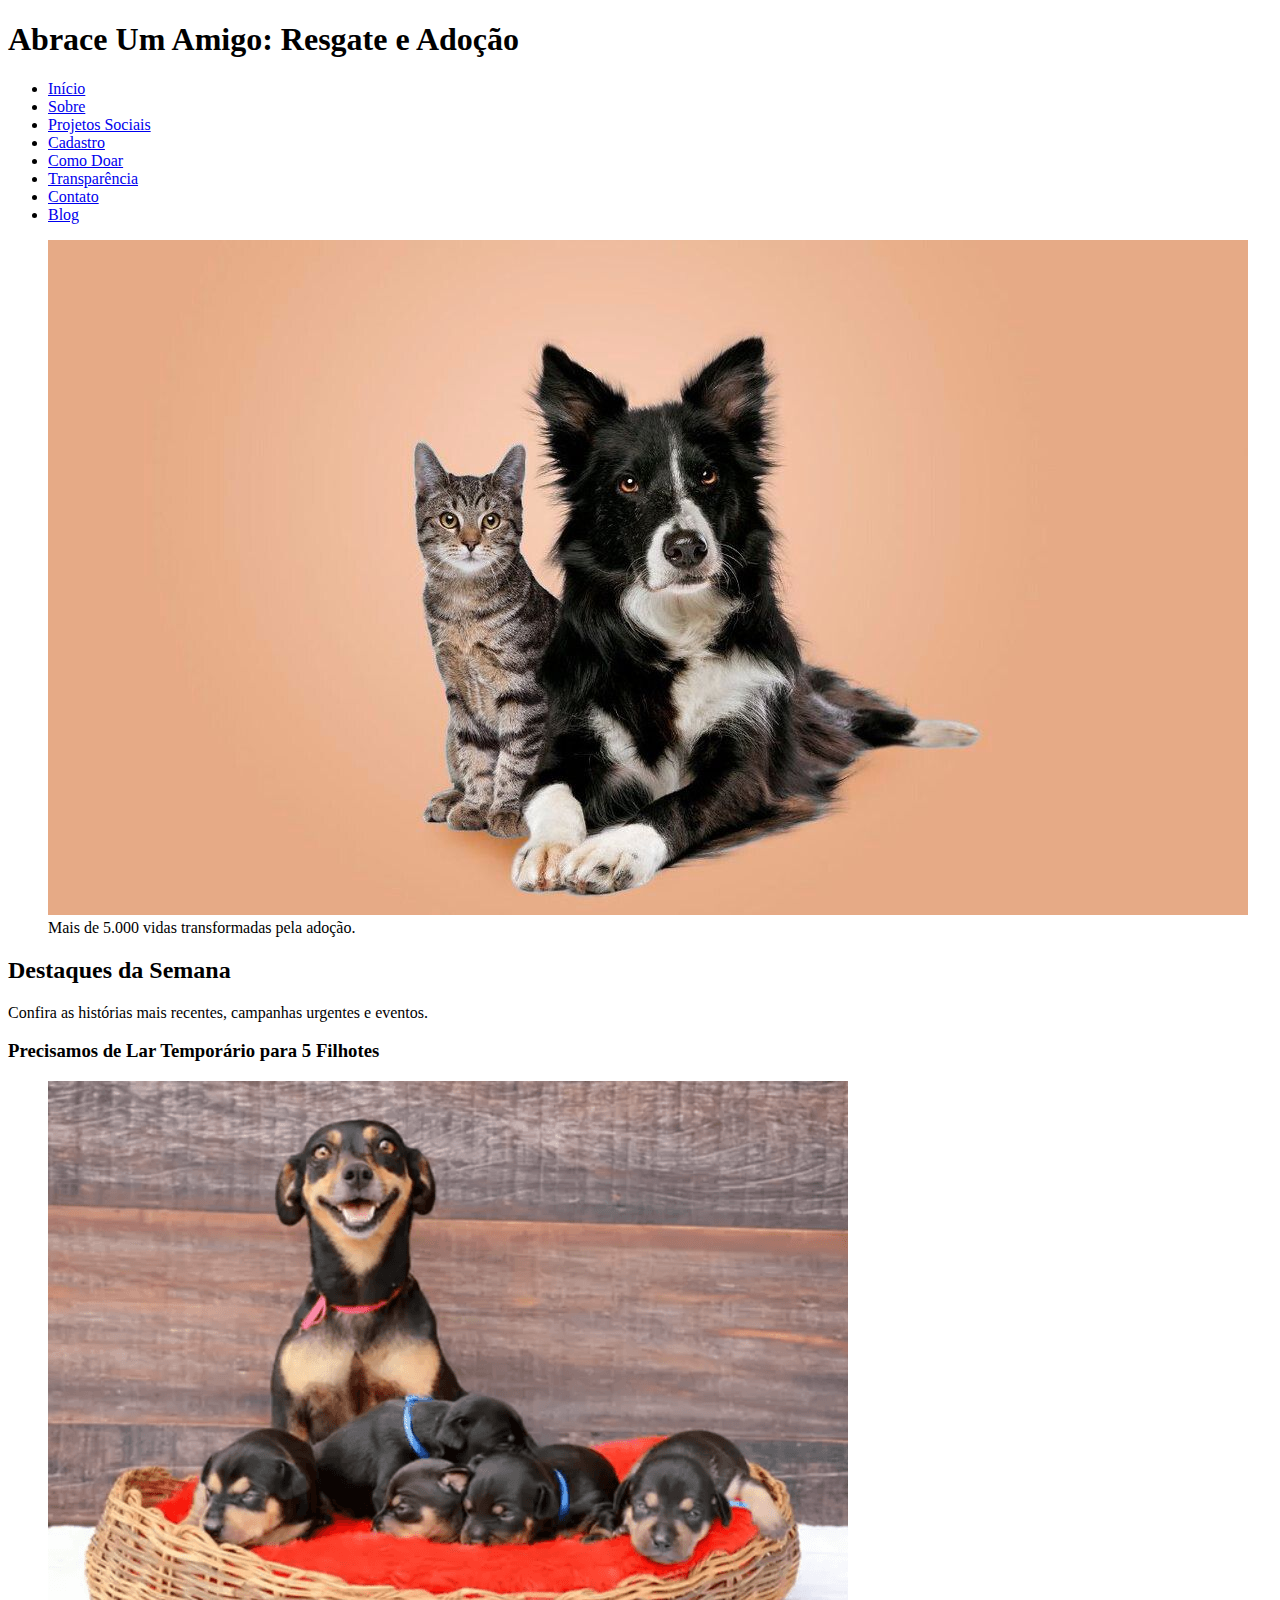
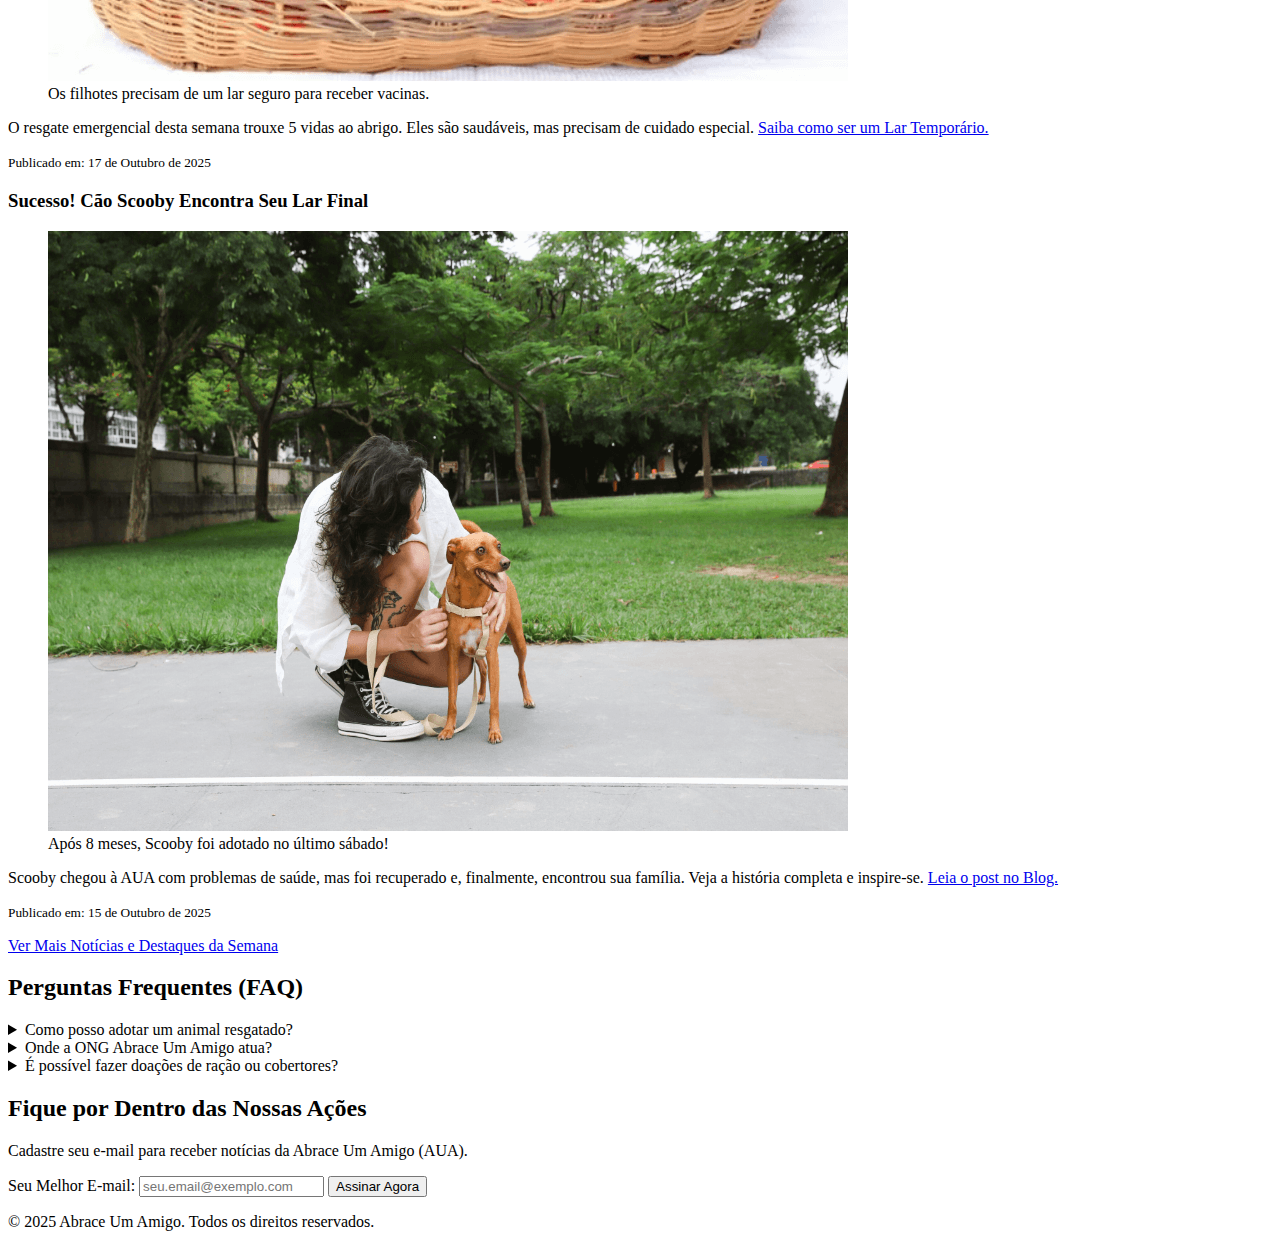
<file: Documents/abrace_um_amigo-ong/index.html>
<!DOCTYPE html>
<html lang="pt-BR">
<head>
    <meta charset="UTF-8">
    <meta name="viewport" content="width=device-width, initial-scale=1.0">
    <title>Início | Abrace Um Amigo</title> 
    <link rel="icon" type="image/x-icon" href="img/favicon.ico">
</head>

<body>
    <header>
        <h1>Abrace Um Amigo: Resgate e Adoção</h1>
    </header>

    <nav>
        <ul>
            <li><a href="index.html">Início</a></li>
            <li><a href="sobre.html">Sobre</a></li>
            <li><a href="projetos.html">Projetos Sociais</a></li>
            <li><a href="cadastro.html">Cadastro</a></li>
            <li><a href="doacoes.html">Como Doar</a></li>
            <li><a href="transparencia.html">Transparência</a></li>
            <li><a href="contato.html">Contato</a></li>
            <li><a href="blog.html">Blog</a></li>
        </ul>
    </nav>

    <main>
        
        <figure>
            <img src="img/banner_principal.jpeg" alt="Cão e Gato abraçados. Destaque para adoção." loading="lazy">
            <figcaption>Mais de 5.000 vidas transformadas pela adoção.</figcaption>
        </figure>

        <section>
            <h2>Destaques da Semana</h2>
            <p>Confira as histórias mais recentes, campanhas urgentes e eventos.</p>

            <article>
                <h3>Precisamos de Lar Temporário para 5 Filhotes</h3>
                <figure>
                    <img src="img/destaque_filhotes.jpeg" alt="Cinco filhotes recém-resgatados em uma caixa." loading="lazy">
                    <figcaption>Os filhotes precisam de um lar seguro para receber vacinas.</figcaption>
                </figure>
                <p>O resgate emergencial desta semana trouxe 5 vidas ao abrigo. Eles são saudáveis, mas precisam de cuidado especial. <a href="projetos.html">Saiba como ser um Lar Temporário.</a></p>
                <p><small>Publicado em: <time datetime="2025-10-17">17 de Outubro de 2025</time></small></p>
            </article>

            <article>
                <h3>Sucesso! Cão Scooby Encontra Seu Lar Final</h3>
                <figure>
                    <img src="img/destaque_scooby.jpeg" alt="Família adotando o cão Scooby." loading="lazy">
                    <figcaption>Após 8 meses, Scooby foi adotado no último sábado!</figcaption>
                </figure>
                <p>Scooby chegou à AUA com problemas de saúde, mas foi recuperado e, finalmente, encontrou sua família. Veja a história completa e inspire-se. <a href="blog.html#scooby">Leia o post no Blog.</a></p>
                <p><small>Publicado em: <time datetime="2025-10-15">15 de Outubro de 2025</time></small></p>
            </article>

            <a href="blog.html">Ver Mais Notícias e Destaques da Semana</a>
        </section>
        
        <section>
            <h2>Perguntas Frequentes (FAQ)</h2>
            <details>
                <summary>Como posso adotar um animal resgatado?</summary>
                <p>O processo de adoção começa preenchendo o formulário em nossa página de Projetos Sociais, especificamente na seção de Feiras de Adoção. Após a análise, entraremos em contato para uma entrevista e visita prévia.</p>
            </details>
            <details>
                <summary>Onde a ONG Abrace Um Amigo atua?</summary>
                <p>Atualmente, focamos nossas operações nas região metropolitana do Rio Grande Do Sul, mas realizamos campanhas de conscientização em nível nacional.</p>
            </details>
            <details>
                <summary>É possível fazer doações de ração ou cobertores?</summary>
                <p>Sim! Aceitamos doações de itens físicos. Entre em contato através da página Contato para agendar a retirada ou entrega no nosso ponto de apoio mais próximo.</p>
            </details>
        </section>
        
        <section>
            <h2>Fique por Dentro das Nossas Ações</h2>
            <p>Cadastre seu e-mail para receber notícias da Abrace Um Amigo (AUA).</p>

            <form action="#" method="post">
                <label for="news_email">Seu Melhor E-mail:</label>
                <input type="email" id="news_email" name="news_email" placeholder="seu.email@exemplo.com" required>

                <button type="submit">Assinar Agora</button>
            </form>
        </section>

    </main>
    
    <footer>
        <p>© 2025 Abrace Um Amigo. Todos os direitos reservados.</p>
    </footer>

</body>
</html>
</file>
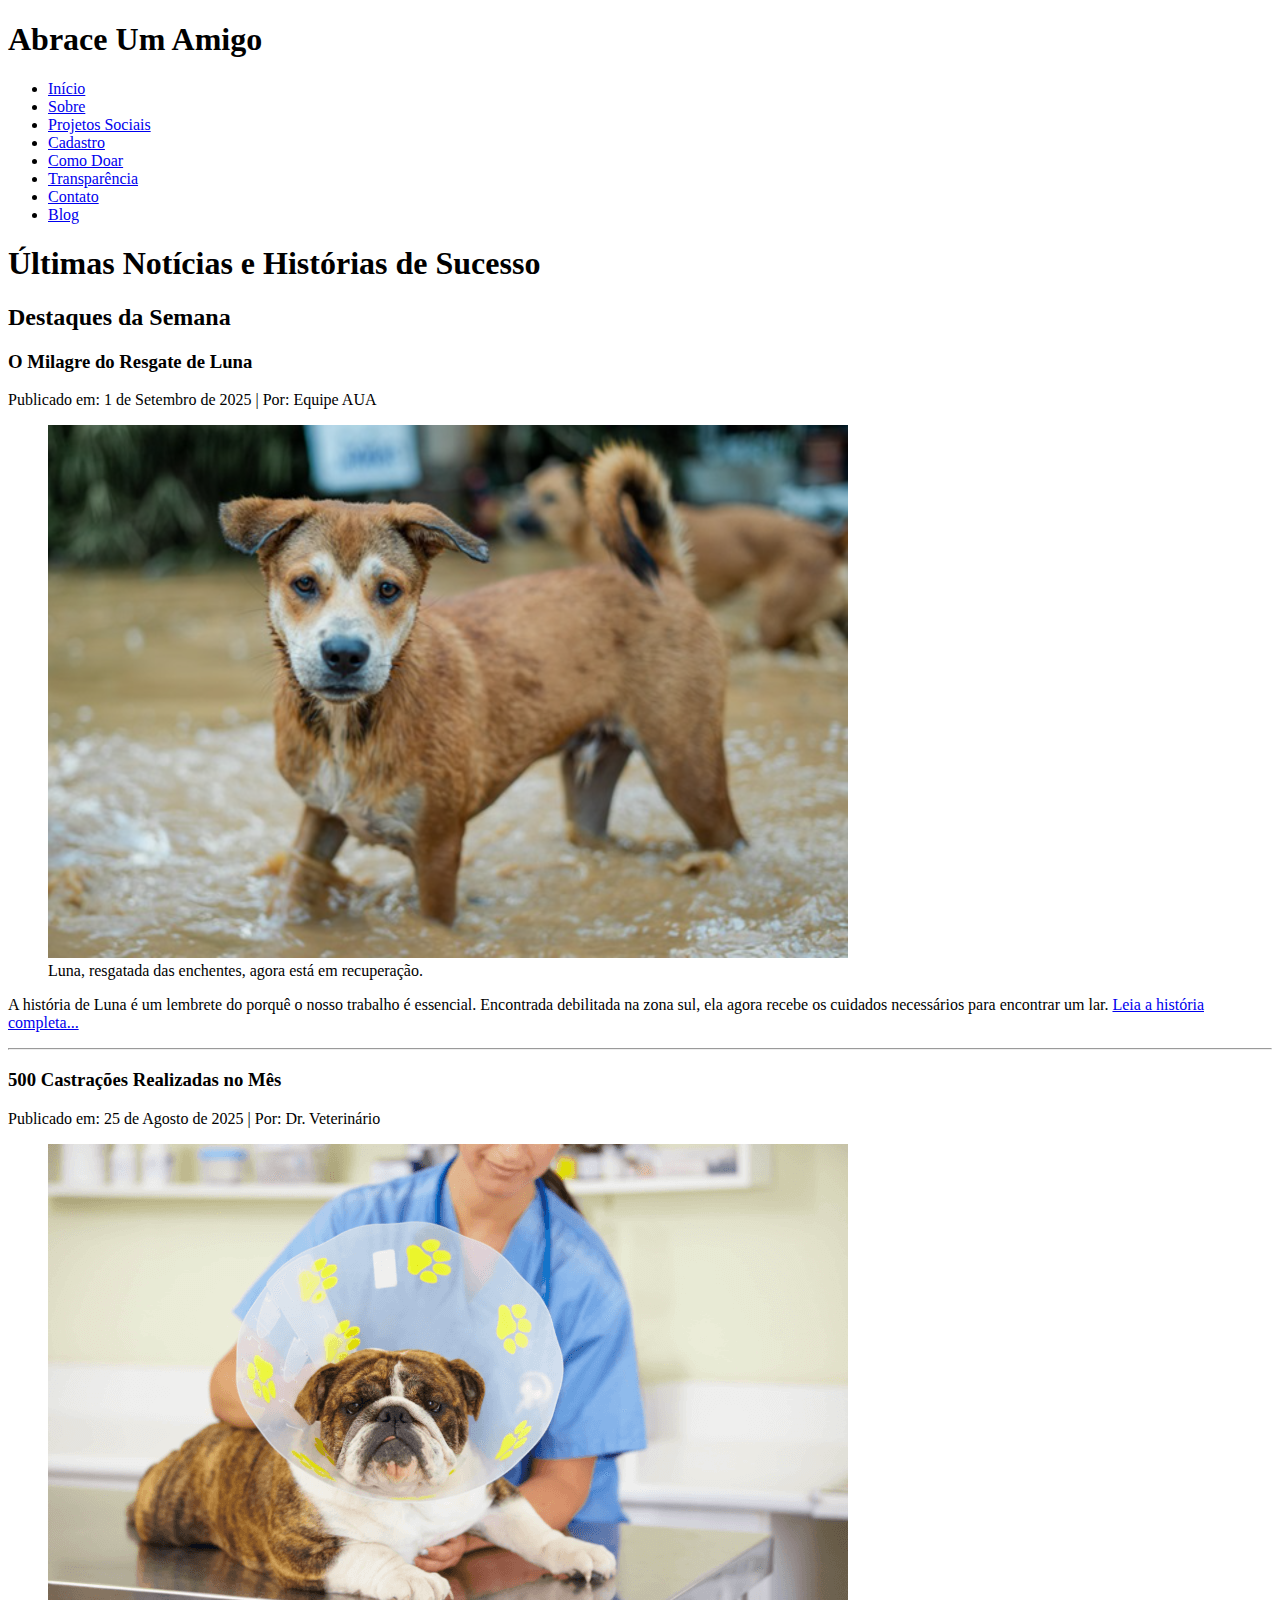
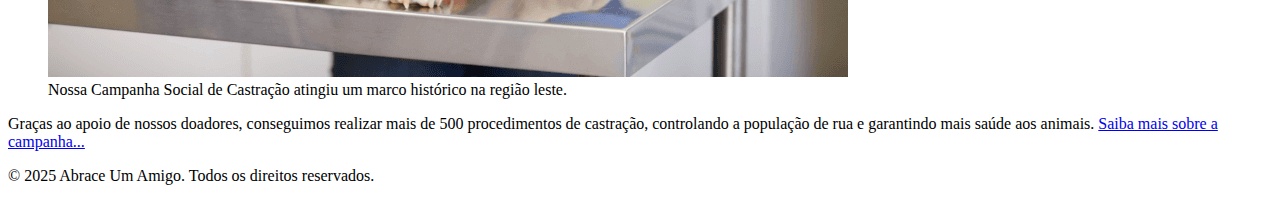
<file: Documents/abrace_um_amigo-ong/blog.html>
<!DOCTYPE html>
<html lang="pt-BR">
<head>
    <meta charset="UTF-8">
    <meta name="viewport" content="width=device-width, initial-scale=1.0">
    <title>Blog e Notícias | Abrace Um Amigo</title>
    <link rel="icon" type="image/x-icon" href="img/favicon.ico"> 
</head>

<body>
    <header>
        <h1>Abrace Um Amigo</h1>
    </header>

    <nav>
        <ul>
            <li><a href="index.html">Início</a></li>
            <li><a href="sobre.html">Sobre</a></li>
            <li><a href="projetos.html">Projetos Sociais</a></li>
            <li><a href="cadastro.html">Cadastro</a></li>
            <li><a href="doacoes.html">Como Doar</a></li>
            <li><a href="transparencia.html">Transparência</a></li>
            <li><a href="contato.html">Contato</a></li>
            <li><a href="blog.html">Blog</a></li>
        </ul>
    </nav>

    <main>
        <h1>Últimas Notícias e Histórias de Sucesso</h1>  

        <section>
            <h2>Destaques da Semana</h2>

            <article>
                <h3>O Milagre do Resgate de Luna</h3>
                <p>Publicado em: <time datetime="2025-09-01">1 de Setembro de 2025</time> | Por: Equipe AUA</p>
                
                <figure>
                    <img src="img/luna.jpeg" alt="Cachorra Luna após o resgate" loading="lazy">
                    <figcaption>Luna, resgatada das enchentes, agora está em recuperação.</figcaption>
                </figure>

                <p>A história de Luna é um lembrete do porquê o nosso trabalho é essencial. Encontrada debilitada na zona sul, ela agora recebe os cuidados necessários para encontrar um lar. <a href="#">Leia a história completa...</a></p>
            </article>

            <hr>

            <article>
                <h3>500 Castrações Realizadas no Mês</h3>
                <p>Publicado em: <time datetime="2025-08-25">25 de Agosto de 2025</time> | Por: Dr. Veterinário</p>
                
                <figure>
                    <img src="img/castracao.jpeg" alt="Veterinário preparando animal para cirurgia de castração" loading="lazy">
                    <figcaption>Nossa Campanha Social de Castração atingiu um marco histórico na região leste.</figcaption>
                </figure>
                
                <p>Graças ao apoio de nossos doadores, conseguimos realizar mais de 500 procedimentos de castração, controlando a população de rua e garantindo mais saúde aos animais. <a href="#">Saiba mais sobre a campanha...</a></p>
            </article>

        </section>

    </main>
    
    <footer>
        <p>© 2025 Abrace Um Amigo. Todos os direitos reservados.</p>
    </footer>

</body>
</html>
</file>
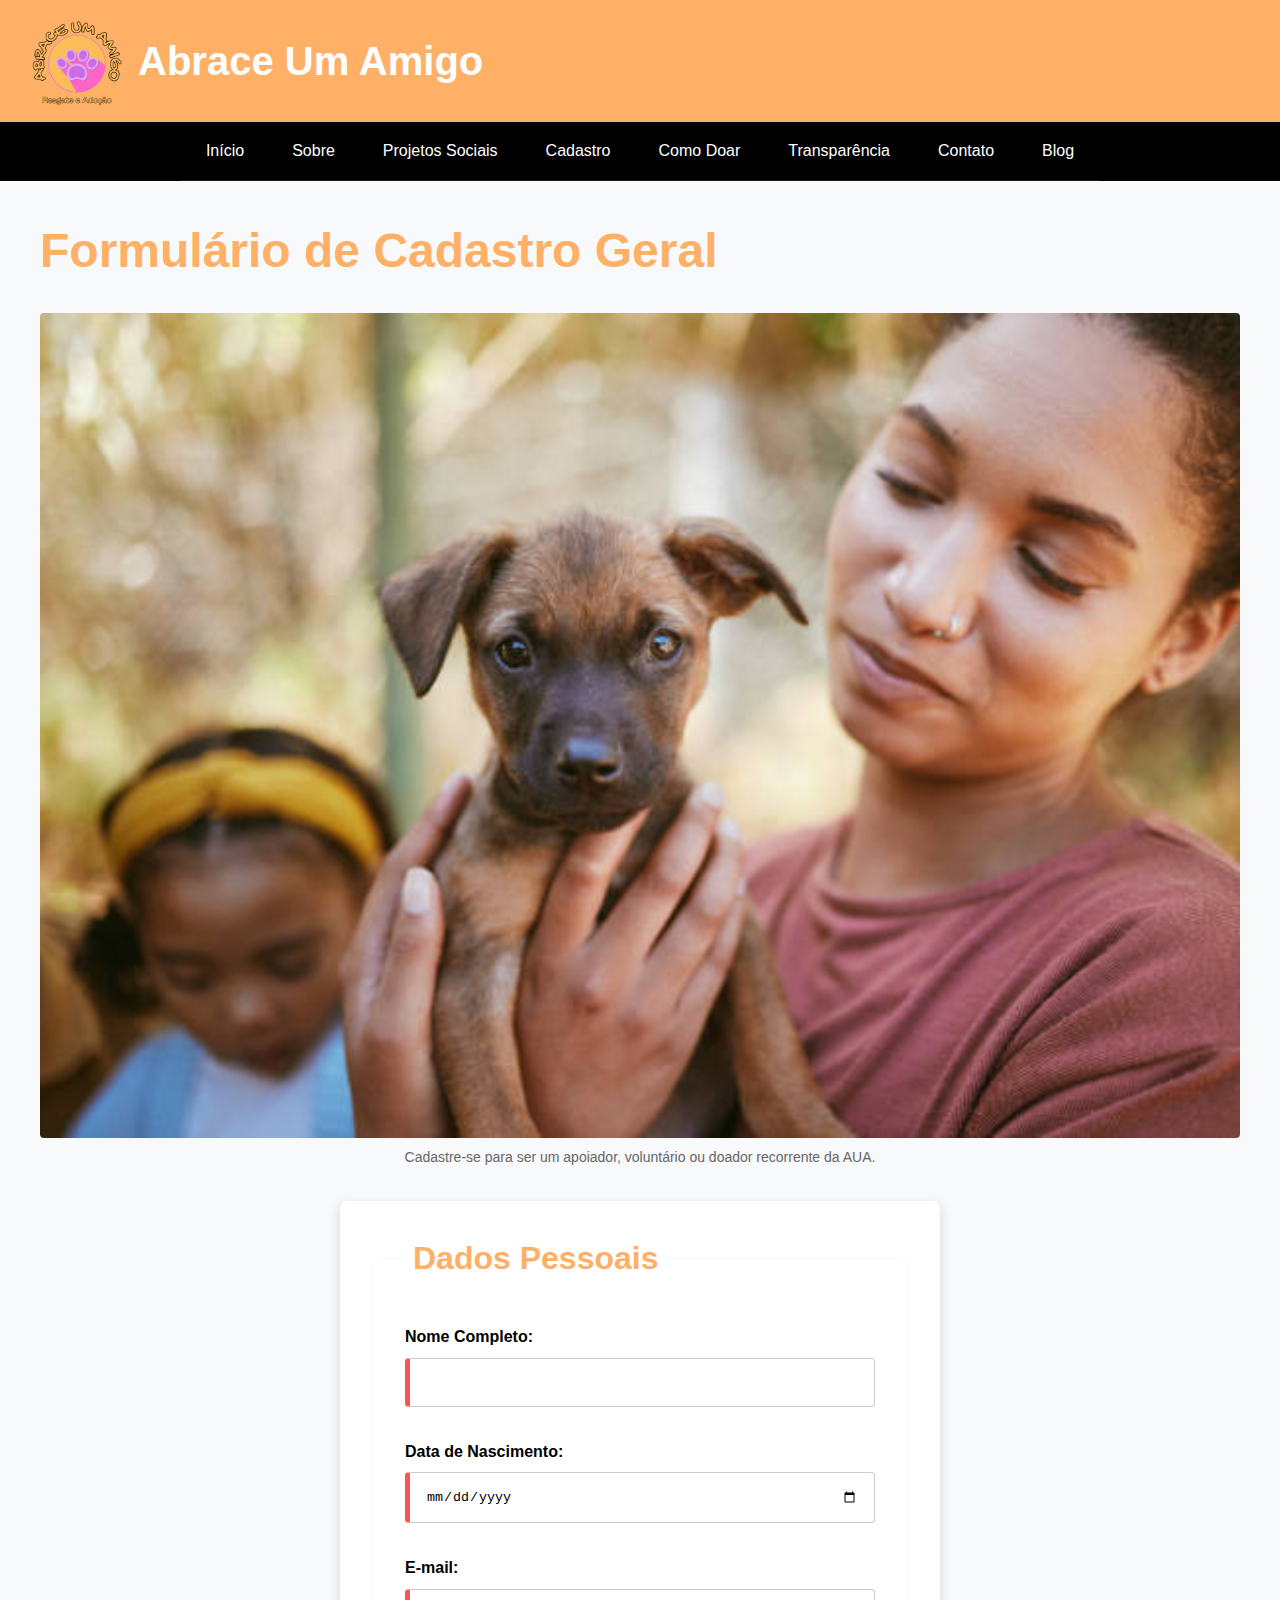
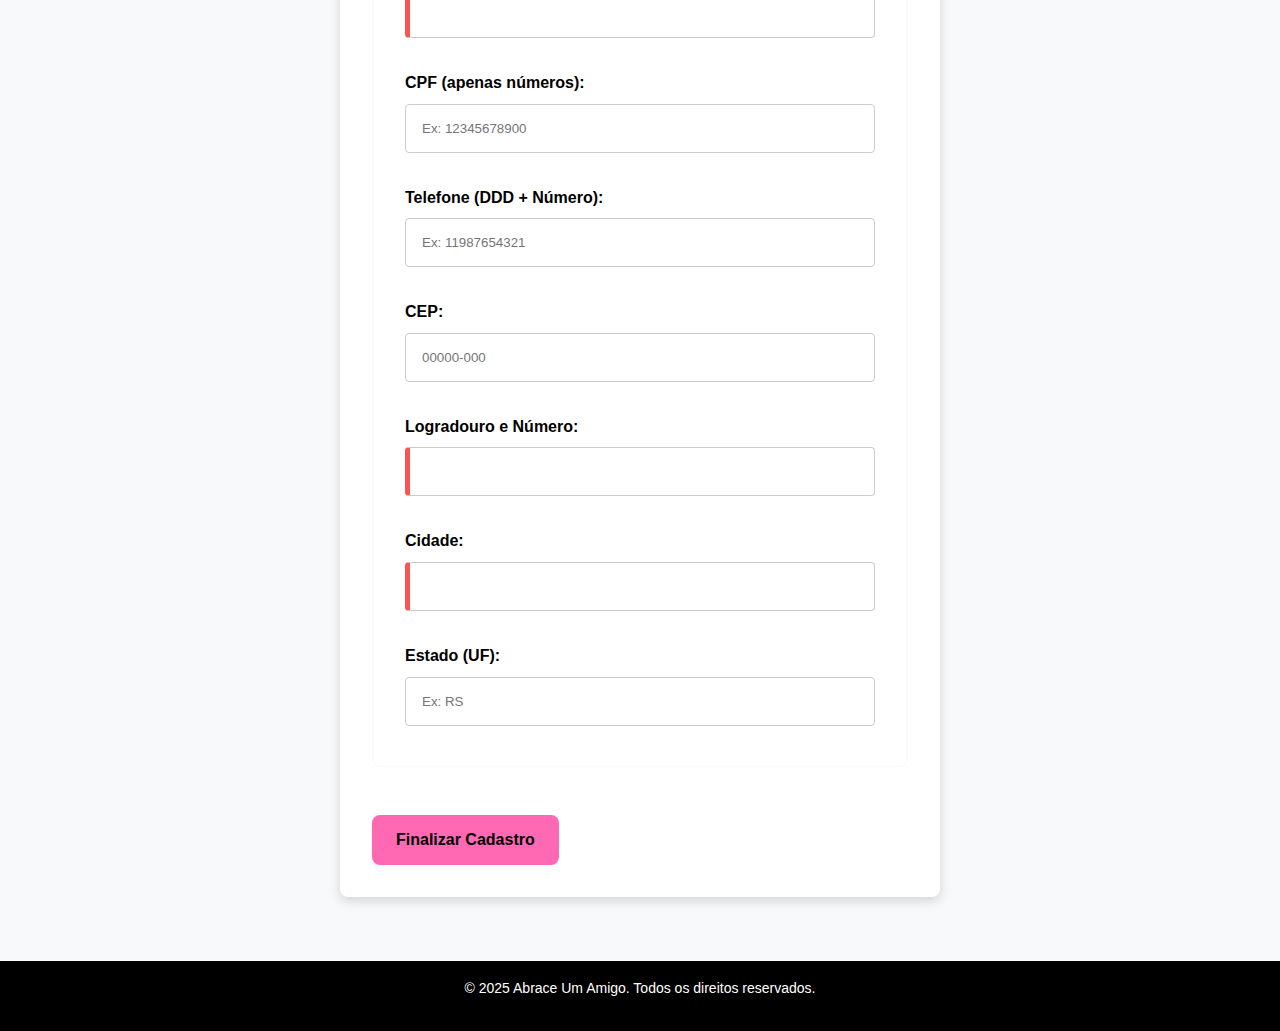
<file: Documents/abrace_um_amigo-ong/cadastro.html>
<!DOCTYPE html>
<html lang="pt-BR">
<head>
    <meta charset="UTF-8">
    <meta name="viewport" content="width=device-width, initial-scale=1.0">
    <title>Cadastro na ONG | Abrace Um Amigo</title> 
    <link rel="icon" type="image/x-icon" href="img/favicon.ico">
    <link rel="stylesheet" href="css/_design-system.css">
    <link rel="stylesheet" href="css/_layout.css">
    <link rel="stylesheet" href="css/_components.css">
    <link rel="stylesheet" href="css/main.css">
</head>

<body>
    <header>
        <div class="logo-titulo">
        <img src="img/ong_logo.png" alt="Logo Abrace Um Amigo - Patinha" class="logo-header">
        <h1>Abrace Um Amigo</h1>
        <button class="menu-hamburguer" aria-expanded="false" aria-controls="menu-principal">
        <span></span>
        <span></span>
        <span></span>
    </button>
    </header>

    <nav id="menu-principal">
        <ul>
            <li><a href="index.html">Início</a></li>
            <li><a href="sobre.html">Sobre</a></li>
            <li><a href="projetos.html">Projetos Sociais</a></li>
            <li><a href="cadastro.html">Cadastro</a></li>
            <li><a href="doacoes.html">Como Doar</a></li>
            <li><a href="transparencia.html">Transparência</a></li>
            <li><a href="contato.html">Contato</a></li>
            <li><a href="blog.html">Blog</a></li>
        </ul>
    </nav>

    <main>
        <div class="container">
            
            <h1>Formulário de Cadastro Geral</h1>
            
            <figure>
                <img src="img/apoiadores.jpeg" alt="Cachorro recebendo carinho de uma apoiadora ds ONG." loading="lazy">
                <figcaption>Cadastre-se para ser um apoiador, voluntário ou doador recorrente da AUA.</figcaption>
            </figure>

            <form method="post" action="#">

                <fieldset>
                    <legend>Dados Pessoais</legend>

                    <label for="nome">Nome Completo:</label>
                    <input type="text" id="nome" name="nome" required>

                    <label for="data_nasc">Data de Nascimento:</label>
                    <input type="date" id="data_nasc" name="data_nasc" required>

                    <label for="email">E-mail:</label>
                    <input type="email" id="email" name="email" required>

                    <label for="cpf">CPF (apenas números):</label>
                    <input type="text" id="cpf" name="cpf" pattern="\d{11}" placeholder="Ex: 12345678900" title="CPF deve ter 11 dígitos numéricos" required>

                    <label for="telefone">Telefone (DDD + Número):</label>
                    <input type="tel" id="telefone" name="telefone" pattern="\d{10,11}" placeholder="Ex: 11987654321" title="Telefone deve ter 10 ou 11 dígitos" required>

                    <label for="cep">CEP:</label>
                    <input type="text" id="cep" name="cep" pattern="\d{5}-?\d{3}" placeholder="00000-000" required>

                    <label for="endereco">Logradouro e Número:</label>
                    <input type="text" id="endereco" name="endereco" required>

                    <label for="cidade">Cidade:</label>
                    <input type="text" id="cidade" name="cidade" required>

                    <label for="estado">Estado (UF):</label>
                    <input type="text" id="estado" name="estado" maxlength="2" placeholder="Ex: RS" required>
                
                </fieldset>

                <button type="submit">Finalizar Cadastro</button>
            </form>

        </div>
    </main>
    
    <footer>
        <p>© 2025 Abrace Um Amigo. Todos os direitos reservados.</p>
    </footer>

</body>
</html>
</file>
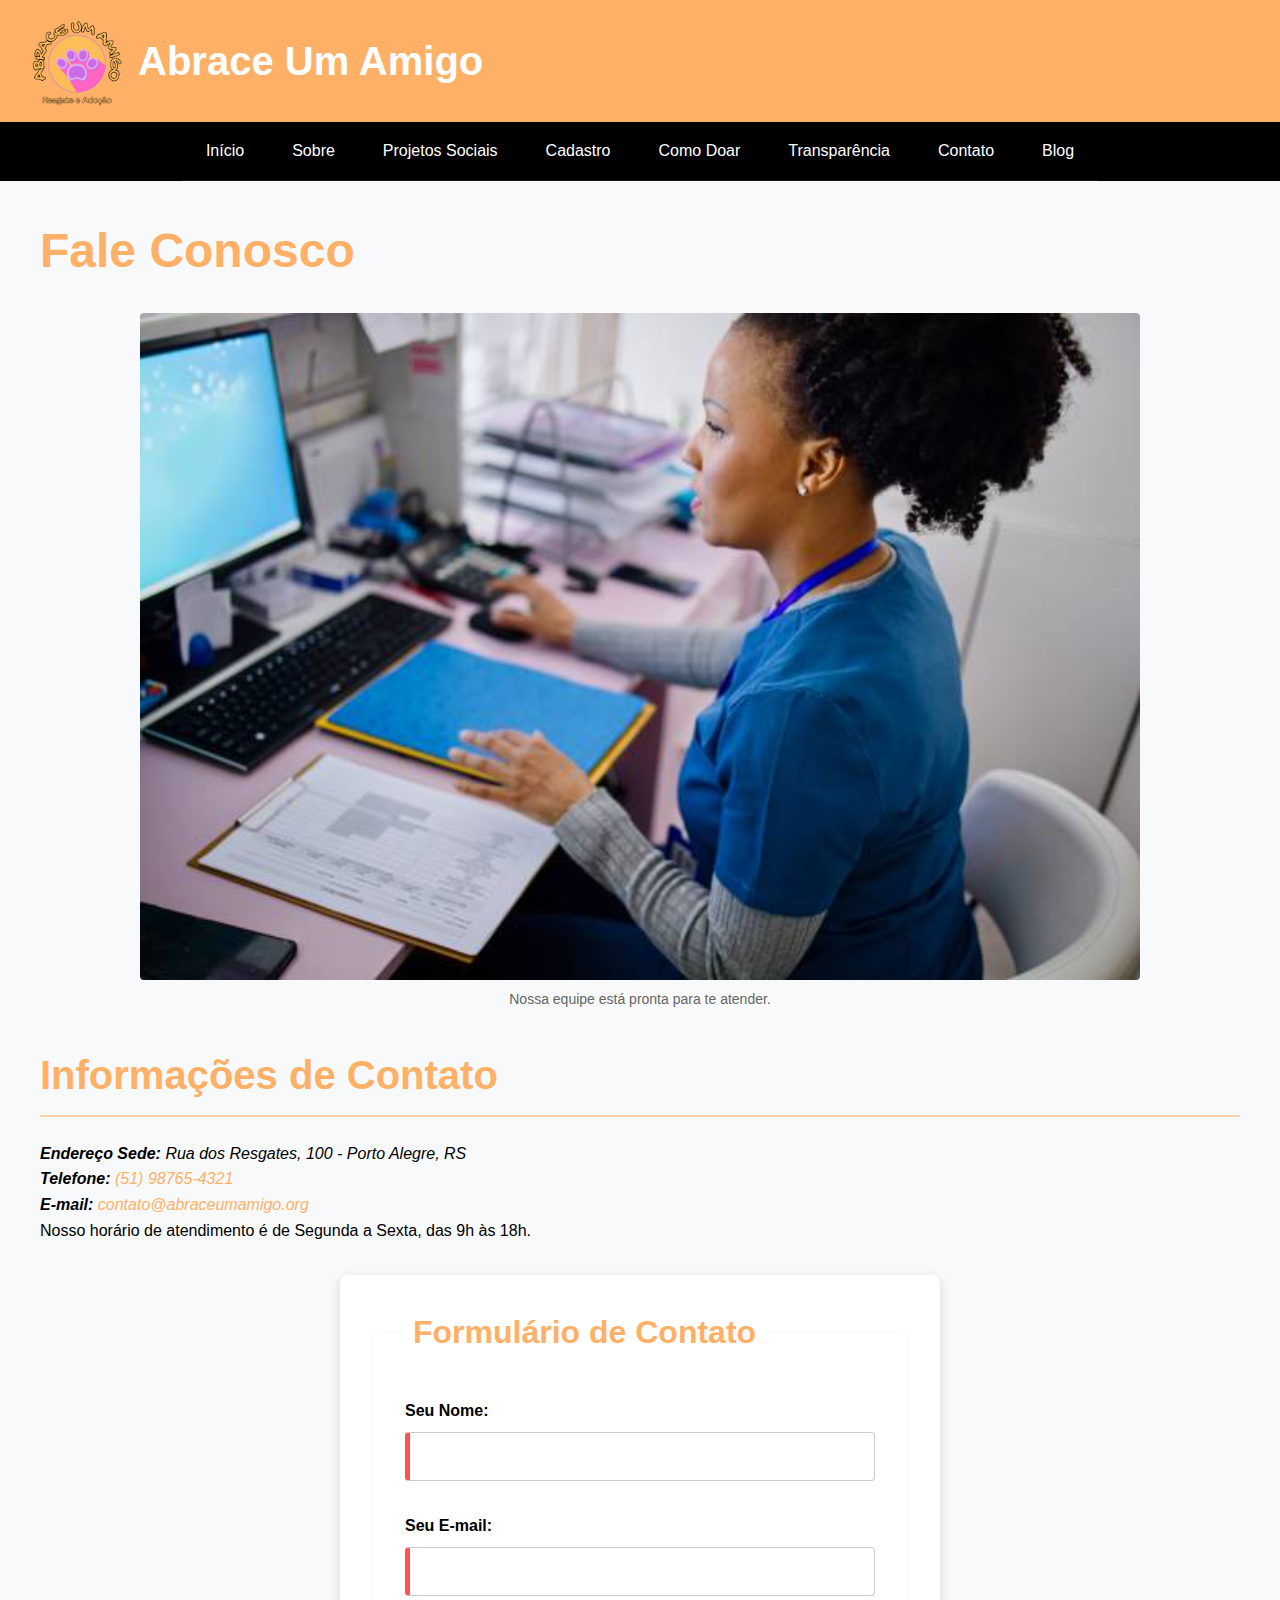
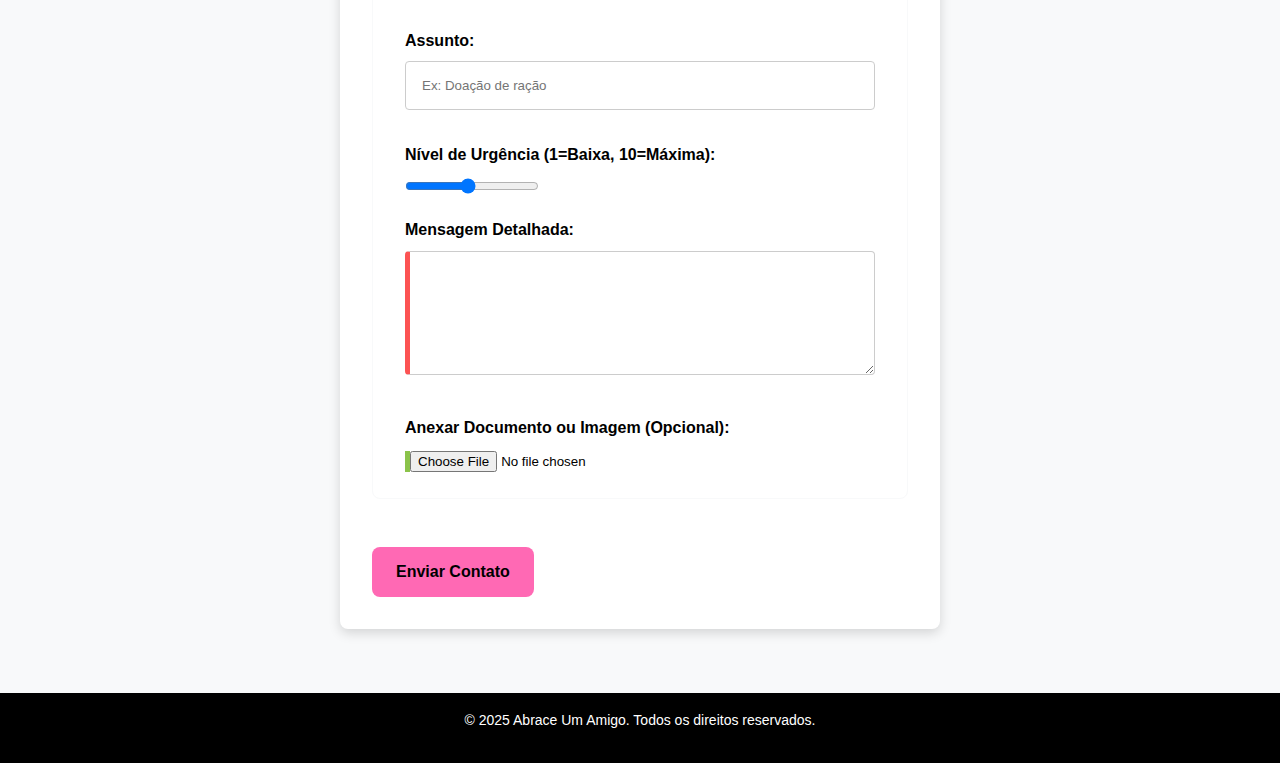
<file: Documents/abrace_um_amigo-ong/contato.html>
<!DOCTYPE html>
<html lang="pt-BR">
<head>
    <meta charset="UTF-8">
    <meta name="viewport" content="width=device-width, initial-scale=1.0">
    <title>Fale Conosco | Abrace Um Amigo</title> 
    <link rel="icon" type="image/x-icon" href="img/favicon.ico">
    <link rel="stylesheet" href="css/_design-system.css">
    <link rel="stylesheet" href="css/_layout.css">
    <link rel="stylesheet" href="css/_components.css">
    <link rel="stylesheet" href="css/main.css">
</head>

<body>
    <header>
        <div class="logo-titulo">
        <img src="img/ong_logo.png" alt="Logo Abrace Um Amigo - Patinha" class="logo-header">
        <h1>Abrace Um Amigo</h1>
        <button class="menu-hamburguer" aria-expanded="false" aria-controls="menu-principal">
        <span></span>
        <span></span>
        <span></span>
    </button>
    </header>

    <nav id="menu-principal">
        <ul>
            <li><a href="index.html">Início</a></li>
            <li><a href="sobre.html">Sobre</a></li>
            <li><a href="projetos.html">Projetos Sociais</a></li>
            <li><a href="cadastro.html">Cadastro</a></li>
            <li><a href="doacoes.html">Como Doar</a></li>
            <li><a href="transparencia.html">Transparência</a></li>
            <li><a href="contato.html">Contato</a></li>
            <li><a href="blog.html">Blog</a></li>
        </ul>
    </nav>

    <main>
        <div class="container">
            
            <h1>Fale Conosco</h1>
            
            <figure>
                <img src="img/equipe_atendimento.jpeg" alt="Pessoa sorrindo em um telefone de atendimento." loading="lazy">
                <figcaption>Nossa equipe está pronta para te atender.</figcaption>
            </figure>
            
            <section>
                <h2>Informações de Contato</h2>
                <address>
                    <strong>Endereço Sede:</strong> Rua dos Resgates, 100 - Porto Alegre, RS<br>
                    <strong>Telefone:</strong> <a href="tel:+5511987654321">(51) 98765-4321</a><br>
                    <strong>E-mail:</strong> <a href="mailto:contato@abraceumamigo.org">contato@abraceumamigo.org</a>
                </address>
                <p>Nosso horário de atendimento é de Segunda a Sexta, das 9h às 18h.</p>
            </section>

            <form action="#" method="POST" enctype="multipart/form-data">

                <fieldset>
                    <legend>Formulário de Contato</legend>

                    <label for="nome">Seu Nome:</label>
                    <input type="text" id="nome" name="nome" required>

                    <label for="email">Seu E-mail:</label>
                    <input type="email" id="email" name="email" required>

                    <label for="assunto">Assunto:</label>
                    <input type="text" id="assunto" name="assunto" list="listaAssuntos" placeholder="Ex: Doação de ração">
                    <datalist id="listaAssuntos">
                        <option value="Dúvida Geral"></option>
                        <option value="Interesse em Adoção"></option>
                        <option value="Interesse em Voluntariado"></option>
                        <option value="Sugestão / Reclamação"></option>
                        <option value="Parceria Institucional"></option>
                    </datalist>

                    <label for="urgencia">Nível de Urgência (1=Baixa, 10=Máxima):</label>
                    <input type="range" id="urgencia" name="urgencia" min="1" max="10" step="1" value="5">
                    
                    <label for="mensagem">Mensagem Detalhada:</label>
                    <textarea id="mensagem" name="mensagem" rows="6" required></textarea>
            
                    <label for="anexo">Anexar Documento ou Imagem (Opcional):</label>
                    <input type="file" id="anexo" name="arquivo_anexo" accept=".pdf, .doc, .png, .jpg">
            
                </fieldset>

                <button type="submit">Enviar Contato</button>
        
            </form>
        </div>
    </main>
    
    <footer>
        <p>© 2025 Abrace Um Amigo. Todos os direitos reservados.</p>
    </footer>

</body>
</html>
</file>
<file: Documents/abrace_um_amigo-ong/css/_design-system.css>
:root {
    --cor-primaria: #FFB067;
    --cor-primaria-clara: #FFD2A8;
    --cor-primaria-escura: #E89C57;
    
    --cor-secundaria: #FF69B4;
    --cor-alerta: #fc5353;
    --cor-sucesso: #8BC34A;

    --cor-lilás-patinha: #B28DFF;

    /* Cores Neutras (Fixas) */
    --cor-neutra-escura: #000000;
    --cor-neutra-clara: #F8F9FA;
    --cor-texto-claro: #FFFFFF;
    
    --cor-fundo-principal: var(--cor-neutra-clara);
    --cor-fundo-secundario: var(--cor-texto-claro);
    --cor-texto-principal: var(--cor-neutra-escura);
    --cor-borda: #CED4DA;

    --fonte-padrao: 'Arial', sans-serif; 
    --fonte-h1: 3rem;
    --fonte-h2: 2.5rem;
    --fonte-h3: 2rem;
    --fonte-corpo: 1rem;
    --fonte-pequena: 0.875rem; 

    --espaco-xs: 8px;
    --espaco-sm: 16px;
    --espaco-md: 24px;
    --espaco-lg: 32px;
    --espaco-xl: 48px;
    --espaco-xxl: 64px;
    
    --raio-borda-sm: 4px;
    --raio-borda-md: 8px;
}

body.dark-mode {
    /* Fundos e Textos */
    --cor-fundo-principal: #121212;
    --cor-fundo-secundario: #1F1F1F;
    --cor-texto-principal: #F8F9FA;
    --cor-borda: #333333;
    
    --cor-primaria: #FFB067; 
    --cor-primaria-clara: #FFD2A8; 
    --cor-primaria-escura: #E89C57; 

    color: var(--cor-texto-principal);
    background-color: var(--cor-fundo-principal);
}
</file>
<file: Documents/abrace_um_amigo-ong/css/_layout.css>
body {
    display: grid;
    grid-template-areas: 
        "header"
        "nav"
        "main"
        "footer";
    grid-gap: 0;
    min-height: 100vh; 
}

header {
    grid-area: header;
    background-color: var(--cor-primaria);
    color: var(--cor-texto-claro);
    padding: var(--espaco-sm) var(--espaco-md);
    display: flex; 
    justify-content: space-between;
    align-items: center;
}

.logo-titulo {
    display: flex;
    align-items: center; 
    gap: var(--espaco-sm); 
    flex-grow: 1;
}

/* Estilização do logo */
.logo-header {
    height: 90px;
    width: auto;
}

header h1 {
    font-size: 2.2rem;
    margin: 0;
    text-align: left;
    color: var(--cor-texto-claro);
}

nav {
    grid-area: nav;
    background-color: var(--cor-neutra-escura);
}

nav ul {
    display: flex;
    flex-direction: column; 
    list-style: none;
    padding: 0;
    margin: 0;
    
    max-height: 0; 
    overflow: hidden;
    transition: max-height 0.3s ease-in-out;
}

nav.ativo ul {
    max-height: 400px; 
    
}

nav a {
    display: block;
    padding: var(--espaco-sm) var(--espaco-md);
    color: var(--cor-texto-claro);
    text-decoration: none;
    text-align: center;
    border-bottom: 1px solid rgba(255, 255, 255, 0.1);
}

nav a:hover {
    background-color: var(--cor-primaria-clara);
    color: var(--cor-neutra-escura);
    text-decoration: none;
}

main {
    grid-area: main;
    padding: var(--espaco-lg) 0;
    flex-grow: 1;
}

.container {
    max-width: 1200px;
    margin: 0 auto;
    padding: 0 var(--espaco-md);
}

footer {
    grid-area: footer;
    background-color: var(--cor-neutra-escura);
    color: var(--cor-texto-claro);
    text-align: center;
    padding: var(--espaco-sm);
    font-size: var(--fonte-pequena);
}

.menu-hamburguer {
    background: none;
    border: none;
    cursor: pointer;
    padding: var(--espaco-xs);
    display: flex;
    flex-direction: column;
    gap: 4px;
    z-index: 5;
}

.menu-hamburguer span {
    display: block;
    width: 24px;
    height: 2px;
    background-color: var(--cor-texto-claro);
    transition: all 0.3s ease;
}

.card-grid {
    display: grid;
    grid-template-columns: repeat(1, 1fr);
    gap: var(--espaco-lg); 
}

@media (min-width: 768px) {
    .card-grid {
        grid-template-columns: repeat(2, 1fr); 
    }
}

@media (min-width: 1024px) {
    .card-grid {
        grid-template-columns: repeat(3, 1fr);
    }
}

@media (min-width: 480px) {
    
    header {
        padding: var(--espaco-sm) var(--espaco-lg); 
    }
    .container {
        padding: 0 var(--espaco-lg);
    }
}

@media (min-width: 768px) {
    
    body {
        grid-template-areas: 
            "header header"
            "nav nav"
            "main main"
            "footer footer";
        grid-template-columns: 1fr;
    }

    header {
        padding: var(--espaco-sm) var(--espaco-lg);
    }
    
    .menu-hamburguer {
        display: none;
    }

    nav ul {
        flex-direction: row; 
        justify-content: center;
        max-height: none;
        padding: 0;
    }
    
    .nav-item-dropdown {
        position: relative; 
    }

    .submenu {
        position: absolute;
        top: 100%; 
        left: 0;
        background-color: var(--cor-neutra-escura); 
        min-width: 180px;
        z-index: 10;
        
        visibility: hidden;
        opacity: 0;
        transform: translateY(10px);
        transition: opacity 0.3s ease, transform 0.3s ease, visibility 0.3s;
        
        display: block; 
        padding: 0;
        list-style: none;
    }

    .submenu li a {
        padding: var(--espaco-sm);
        text-align: left;
    }

    .nav-item-dropdown:hover .submenu {
        visibility: visible;
        opacity: 1;
        transform: translateY(0);
    }
    
    .grid-12-col {
        display: grid;
        grid-template-columns: repeat(12, 1fr);
        gap: var(--espaco-lg);
        max-width: 1200px;
        margin: 0 auto;
        padding: 0 var(--espaco-md); 
    }
    
    .col-12 { grid-column: span 12; }
    .col-8 { grid-column: span 8; }
    .col-6 { grid-column: span 6; }
    .col-4 { grid-column: span 4; }
    .col-3 { grid-column: span 3; }
}

@media (min-width: 1024px) {
    header h1 {
        font-size: var(--fonte-h2);
    }
}

@media (min-width: 1200px) {
    .container {
        padding: 0;
    }
    .grid-12-col {
        padding: 0;
    }
}

@media (min-width: 1440px) {
    body {
        grid-gap: var(--espaco-sm); 
    }
}
</file>
<file: Documents/abrace_um_amigo-ong/css/_components.css>
form {
    max-width: 600px;
    margin: var(--espaco-lg) auto;
    padding: var(--espaco-lg);
    background-color: var(--cor-texto-claro);
    border-radius: var(--espaco-xs);
    box-shadow: 0 4px 12px rgba(0, 0, 0, 0.15);
}

fieldset {
    border: 1px solid var(--cor-neutra-clara);
    padding: var(--espaco-md) var(--espaco-lg);
    margin-bottom: var(--espaco-lg);
    border-radius: var(--espaco-xs);
}

legend {
    font-size: var(--fonte-h3);
    color: var(--cor-primaria);
    padding: 0 var(--espaco-xs);
    font-weight: bold;
}

label {
    display: block;
    margin-top: var(--espaco-sm);
    margin-bottom: var(--espaco-xs);
    font-weight: 600;
    color: var(--cor-neutra-escura);
}

input[type="text"],
input[type="email"],
input[type="tel"],
input[type="date"],
select,
textarea {
    width: 100%;
    padding: var(--espaco-sm);
    margin-bottom: var(--espaco-sm);
    border: 1px solid #ccc;
    border-radius: 4px;
    transition: all 0.3s ease;
    box-sizing: border-box;
}

input:focus, 
select:focus,
textarea:focus {
    border-color: var(--cor-primaria);
    outline: none;
    box-shadow: 0 0 0 3px var(--cor-primaria-clara);
}

input:valid:not(:placeholder-shown),
textarea:valid:not(:placeholder-shown) {
    border-left: 5px solid var(--cor-sucesso);
}

input:invalid:not(:placeholder-shown),
textarea:invalid:not(:placeholder-shown) {
    border-left: 5px solid var(--cor-alerta);
}

button[type="submit"],
.btn-acao {
    display: inline-block;
    background-color: var(--cor-secundaria);
    color: var(--cor-neutra-escura);
    font-size: var(--fonte-corpo);
    font-weight: bold;
    padding: var(--espaco-sm) var(--espaco-md);
    margin-top: var(--espaco-sm);
    border: none;
    border-radius: var(--espaco-xs);
    cursor: pointer;
    transition: all 0.3s ease;
    text-decoration: none;
}

button[type="submit"]:hover,
.btn-acao:hover {
    background-color: #FFD740;
    box-shadow: 0 4px 8px rgba(0, 0, 0, 0.2);
}

button[type="submit"]:active,
.btn-acao:active {
    transform: scale(0.98);
}

button[type="submit"]:focus,
.btn-acao:focus {
    outline: 2px solid var(--cor-primaria);
    outline-offset: 3px;
}

button[type="submit"]:disabled,
.btn-acao:disabled,
button:disabled {
    background-color: var(--cor-neutra-clara); 
    color: #999; 
    cursor: not-allowed; 
    box-shadow: none;
    opacity: 0.7;
    transform: none; 
    border: 1px solid #ccc;
}

.container-cards {
    display: grid;
    grid-template-columns: 1fr;
    gap: var(--espaco-lg);
    margin-top: var(--espaco-xl);
}

.container-cards article {
    background-color: var(--cor-texto-claro);
    border: 1px solid var(--cor-neutra-clara);
    border-radius: var(--espaco-xs);
    padding: var(--espaco-md);
    box-shadow: 0 2px 4px rgba(0, 0, 0, 0.05);
    transition: box-shadow 0.3s ease, transform 0.3s ease;
    overflow: hidden;
}

.container-cards article:hover {
    box-shadow: 0 8px 16px rgba(0, 0, 0, 0.15);
    transform: translateY(-5px);
}

.card {
    background-color: var(--cor-texto-claro);
    border: 1px solid var(--cor-borda);
    border-radius: var(--raio-borda-sm);
    box-shadow: 0 4px 8px rgba(0, 0, 0, 0.1);
    padding: var(--espaco-md); 
    display: flex;
    flex-direction: column;
    height: 100%;
}

.card:hover {
    box-shadow: 0 6px 12px rgba(0, 0, 0, 0.2);
    transform: translateY(-2px);
    transition: all 0.3s ease;
}

@media (min-width: 768px) {
    .container-cards {
        grid-template-columns: repeat(2, 1fr); 
    }
}
@media (min-width: 1200px) {
    .container-cards {
        grid-template-columns: repeat(3, 1fr);
    }
}

.alert {
    padding: var(--espaco-sm) var(--espaco-md);
    margin: var(--espaco-md) 0;
    border-radius: var(--espaco-xs);
    font-size: var(--fonte-corpo);
    border: 1px solid transparent;
    display: flex;
    align-items: center;
}

.alert-sucesso {
    background-color: var(--cor-sucesso);
    color: var(--cor-texto-claro);
    border-color: var(--cor-sucesso);
}

.alert-alerta {
    background-color: var(--cor-alerta);
    color: var(--cor-texto-claro);
    border-color: var(--cor-alerta);
}

.alert-informativo {
    background-color: var(--cor-primaria);
    color: var(--cor-texto-claro);
    border-color: var(--cor-primaria);
}

.modal-overlay {
    display: none; 
    position: fixed;
    top: 0;
    left: 0;
    width: 100%;
    height: 100%;
    background-color: rgba(0, 0, 0, 0.7); 
    z-index: 1000;
    justify-content: center;
    align-items: center;
    overflow-y: auto;
}

.modal-overlay.ativo {
    display: flex;
}

.modal-content {
    background-color: var(--cor-texto-claro);
    padding: var(--espaco-lg);
    border-radius: var(--espaco-sm);
    max-width: 600px;
    width: 90%;
    box-shadow: 0 5px 25px rgba(0, 0, 0, 0.5);
    position: relative;
}

.badge {
    display: inline-block;
    padding: var(--espaco-xs) calc(var(--espaco-xs) * 1.5);
    margin-right: var(--espaco-sm);
    font-size: var(--fonte-pequena);
    font-weight: bold;
    line-height: 1;
    text-align: center;
    white-space: nowrap;
    vertical-align: baseline;
    border-radius: var(--espaco-md); 
    color: var(--cor-texto-claro);
    text-transform: uppercase;
    box-shadow: 0 1px 3px rgba(0, 0, 0, 0.1);
}

.badge-primario {
    background-color: var(--cor-primaria);
    color: var(--cor-neutra-escura);
}

.badge-secundario {
    background-color: var(--cor-secundaria);
    color: var(--cor-neutra-escura);
}

.badge-sucesso {
    background-color: var(--cor-sucesso);
}

input.invalido,
textarea.invalido,
select.invalido {
    border: 1px solid var(--cor-alerta); 
    box-shadow: 0 0 5px rgba(252, 83, 83, 0.5); /* Sombra sutil de alerta */
}

.msg-erro {
    color: var(--cor-texto-claro);
    background-color: var(--cor-alerta);
    padding: var(--espaco-xs);
    margin-top: var(--espaco-xs);
    border-radius: var(--raio-borda-sm);
    font-size: var(--fonte-pequena);
    font-weight: bold;
}

#app-content.loading-content {
    min-height: 400px;
    display: flex;
    justify-content: center;
    align-items: center;
}

.loading-spinner {
    text-align: center;
    padding: 100px;
    font-size: var(--fonte-h2);
    font-weight: bold;
    color: var(--cor-primaria-escura);
    animation: pulse 1.5s infinite alternate;
}

@keyframes pulse {
    from { opacity: 0.7; }
    to { opacity: 1; }
}

.card-grid {
    display: grid;
    grid-template-columns: repeat(1, 1fr); 
    gap: var(--espaco-lg);
    
    max-width: 1200px;
    margin: var(--espaco-lg) auto; 
    padding: 0 var(--espaco-md);
}

@media (min-width: 768px) {
    .card-grid {
        grid-template-columns: repeat(2, 1fr); 
    }
}

@media (min-width: 1024px) {
    .card-grid {
        grid-template-columns: repeat(3, 1fr); 
    }
}

.blog-post-card {
    height: 100%; 
    display: flex;
    flex-direction: column;
}

.blog-post-card figure img {
    width: 100%;
    height: auto;
    object-fit: cover;
}

.blog-post-card .card-body {
    flex-grow: 1;
    display: flex;
    flex-direction: column;
}

.blog-post-card .btn-acao {
    margin-top: auto;
}
</file>
<file: Documents/abrace_um_amigo-ong/css/main.css>
* {
    box-sizing: border-box;
    margin: 0;
    padding: 0;
}

body {
    font-family: var(--fonte-padrao);
    color: var(--cor-neutra-escura);
    line-height: 1.6;
    background-color: var(--cor-neutra-clara); 
}

a {
    color: var(--cor-primaria);
    text-decoration: none;
    transition: color 0.3s ease;
}

a:hover {
    color: var(--cor-secundaria);
    text-decoration: underline;
}

a:focus {
    outline: 2px solid var(--cor-primaria);
    outline-offset: 2px;
}

h1 {
    font-size: var(--fonte-h1);
    color: var(--cor-primaria);
    margin-bottom: var(--espaco-md);
}

h2 {
    font-size: var(--fonte-h2);
    color: var(--cor-primaria);
    margin-top: var(--espaco-lg);
    margin-bottom: var(--espaco-md);
    border-bottom: 2px solid var(--cor-primaria-clara);
    padding-bottom: var(--espaco-xs);
}

h3 {
    font-size: var(--fonte-h3);
    color: var(--cor-neutra-escura);
    margin-top: var(--espaco-md);
    margin-bottom: var(--espaco-sm);
}

p {
    margin-bottom: var(--espaco-sm);
}

ul, ol {
    margin: var(--espaco-sm) 0 var(--espaco-md) var(--espaco-md);
    padding-left: var(--espaco-sm);
}

img {
    max-width: 100%;
    height: auto;
    display: block;
}

figure {
    margin: var(--espaco-md) 0;
}

figure img {
    border-radius: var(--raio-borda-sm); 
    margin-bottom: var(--espaco-xs);
    margin-left: auto;
    margin-right: auto;
}

figcaption {
    font-size: var(--fonte-pequena);
    color: #666;
    text-align: center;
    padding: 0 var(--espaco-sm);
}

blockquote {
    margin: var(--espaco-md) 0;
    padding: var(--espaco-sm) var(--espaco-md);
    border-left: 5px solid var(--cor-secundaria);
    background-color: var(--cor-neutra-clara);
    font-style: italic;
}

blockquote footer {
    margin-top: var(--espaco-xs);
    font-size: var(--fonte-pequena);
    text-align: right;
    display: block;
}

hr {
    border: none;
    border-top: 1px solid var(--cor-borda);
    margin: var(--espaco-xl) 0;
}

details {
    background-color: var(--cor-texto-claro);
    border: 1px solid var(--cor-borda);
    border-radius: var(--raio-borda-sm);
    margin-bottom: var(--espaco-sm);
    box-shadow: 0 1px 3px rgba(0, 0, 0, 0.05);
}

summary {
    font-weight: bold;
    padding: var(--espaco-sm);
    cursor: pointer;
    outline: none;
}

details p {
    padding: var(--espaco-xs) var(--espaco-sm) var(--espaco-sm);
    border-top: 1px solid var(--cor-borda);
    margin-bottom: 0;
}

.mapa-iframe {
    display: block;
    margin-left: auto;
    margin-right: auto;
    width: 100%;
    max-width: 800px;
    height: 450px;
    border: 1px solid var(--cor-borda);
    border-radius: var(--raio-borda-sm);
}
</file>
